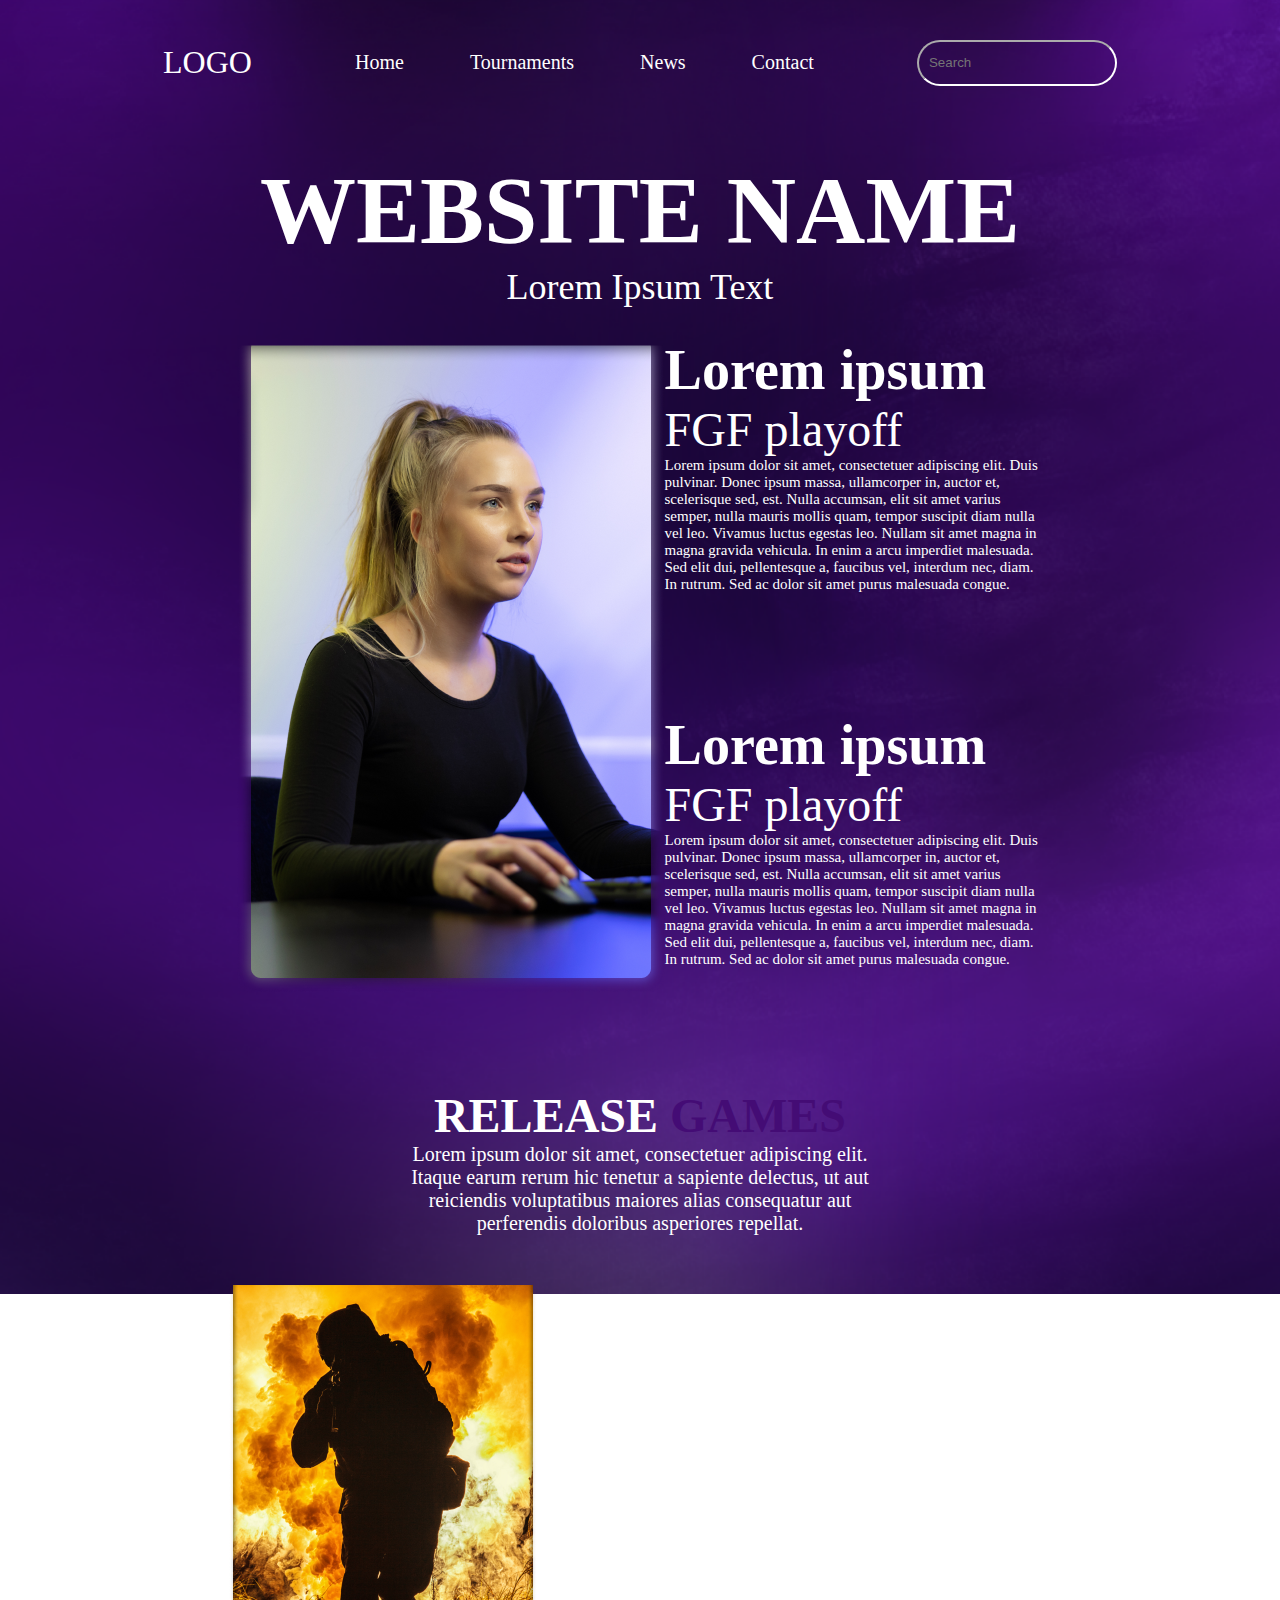
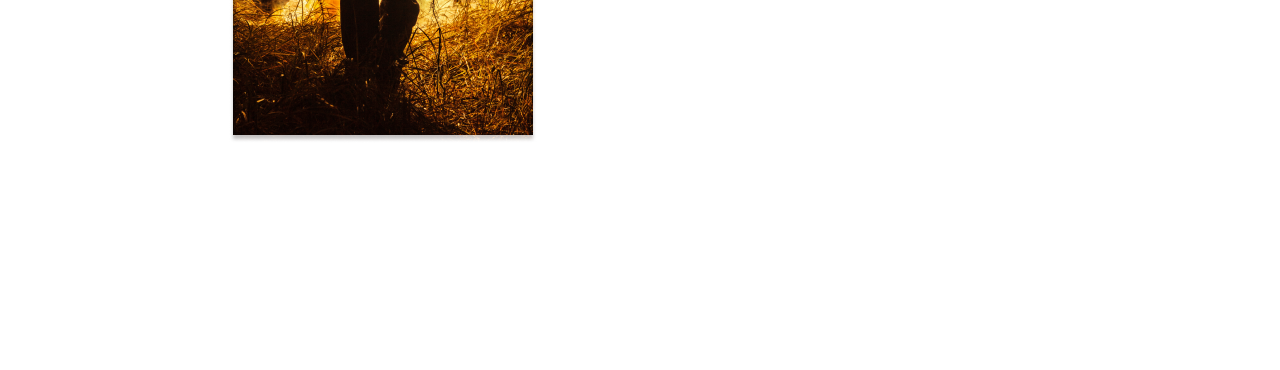
<file: index.html>
<!DOCTYPE html>
<html lang="en">
<head>
    <meta charset="UTF-8">
    <meta http-equiv="X-UA-Compatible" content="IE=edge">
    <meta name="viewport" content="width=device-width, initial-scale=1.0">
    <title>Document</title>
    <link rel="stylesheet" href="./static/style/css/style.css">
</head>
<body>
    <header>
        <nav class="navbar">
             <!-- <img src="" alt=""> -->
             <span class="navbar-logo nav-logo">LOGO</span>
                <ul class="navbar-links">

                    <li ><a class="nav-link" href="./index.html">Home</a></li>
                    <li ><a class="nav-link" href="./tournaments.html">Tournaments</a></li>
                    <li ><a class="nav-link" href="./news.html">News</a></li>
                    <li ><a class="nav-link" href="#">Contact</a></li>
                </ul>
                <input type="search" name="search" id="search" placeholder="Search">
            </div>
                <div class="hamburger">
                    <span class="bar">
            
                    </span>
                    <span class="bar">
            
                    </span>
                    <span class="bar">
            
                    </span>
                </div>
        </nav>
</header>
    </header>
    <main>
       <section class="preview ">
        <div class="preview-header">
            <div class="header_components">
            <h1>WEBSITE NAME</h1>
            <span>Lorem Ipsum Text</span>
        </div>
        </div>
    </div>  
    <section class="maskgroup">
        <div class="maskgroup_elements">
            <div class="maskgroup_img">
                <img src="./static/images/maskgroup.png" alt="maskgroup">
            </div>
            <div class="maskgroup_description">
                <div class="maskgroup_box_container">
                    <div class="maskgroup_box">
                        <h3>Lorem ipsum </h3> 
                        <span>FGF playoff</span> 
                        <p>Lorem ipsum dolor sit amet, consectetuer adipiscing elit. Duis pulvinar. Donec ipsum massa, ullamcorper in, auctor et, scelerisque sed, est. Nulla accumsan, elit sit amet varius semper, nulla mauris mollis quam, tempor suscipit diam nulla vel leo. Vivamus luctus egestas leo. Nullam sit amet magna in magna gravida vehicula. In enim a arcu imperdiet malesuada. Sed elit dui, pellentesque a, faucibus vel, interdum nec, diam. In rutrum. Sed ac dolor sit amet purus malesuada congue.</p>
                    </div>
                    <div class="maskgroup_box">
                        <h3>Lorem ipsum </h3> 
                        <span>FGF playoff</span> 
                        <p>Lorem ipsum dolor sit amet, consectetuer adipiscing elit. Duis pulvinar. Donec ipsum massa, ullamcorper in, auctor et, scelerisque sed, est. Nulla accumsan, elit sit amet varius semper, nulla mauris mollis quam, tempor suscipit diam nulla vel leo. Vivamus luctus egestas leo. Nullam sit amet magna in magna gravida vehicula. In enim a arcu imperdiet malesuada. Sed elit dui, pellentesque a, faucibus vel, interdum nec, diam. In rutrum. Sed ac dolor sit amet purus malesuada congue.</p>

                    </div>
                </div>
            </div>
        </div>
    </section>
<section class="releasegames">
    <div class="releasegames_header">
        <div class="releasegames_header_components">
            <h2>RELEASE <span>GAMES</span></h2>
            <div class="opp">
            <p>Lorem ipsum dolor sit amet, consectetuer adipiscing elit. Itaque earum rerum hic tenetur a sapiente delectus, ut aut
                reiciendis voluptatibus maiores alias consequatur aut perferendis doloribus asperiores repellat.</p>
            </div>
    </div>
    </div>
<div class="releasedgames_components_container">
<div class="releasegames_components_flex">
        <div class="section_releasegames_components">
            <div class="released_games_section_img">
                <img src="./static/images/callofduty.png" alt="callofduty">
            </div>
            <div class="released_games_section_preview">
                <h2>CALL OF DUTY</h2>
                <li class="released_games_section_preview_list">tournament info: August 8, 2028, 10pm, lost angeles</li>
                <li class="released_games_section_preview_list">register: until august 6, 2028, 8am</li>
                <li class="released_games_section_preview_list">Lorem ipsum dolor sit amet: Nulla turpis magna, cursus sit amet </li>
                <li class="released_games_section_preview_list">Lorem ipsum dolor: magna, cursus sit amet </li>
                <li class="released_games_section_preview_list">sit amet: cursus sit amet </li>
            </div>
           
            
        </div>
        <!-- <div class="releasedgames_button">
             <button>
            Registration
        </button></div>
         -->
</div>
</div>
</section>
       </section>
    </main>
    <footer>
         
        <div class="socialmedia_icons">
            <div class="socialmediaicons_flex">
               <a href="#"><img src="./static/images/icons/facebook.png" alt="facebookicon"></a>
                <a href="#"><img src="./static/images/icons/twitter.png" alt="tweetericon"></a>
               <a href="#"> <img src="./static/images/icons/googleicon.png" alt="googleicon"></a>
            </div>
        </div>
        <div class="footer_text">
            © 2022 nK Group Inc. Developed in association with LoremInc. IpsumCompany, SitAmmetGroup, CumSit and related
logos are registered trademarks. and related logos are registered trademarks or trademarks of id Software LLC in
 the U.S. and/or other countries. All other trademarks or trade names are the property of their respective owners. All Rights Reserved.
        </div>
    </footer>
</body>
<script src="./static/js/app.js"></script>
</html>
</file>
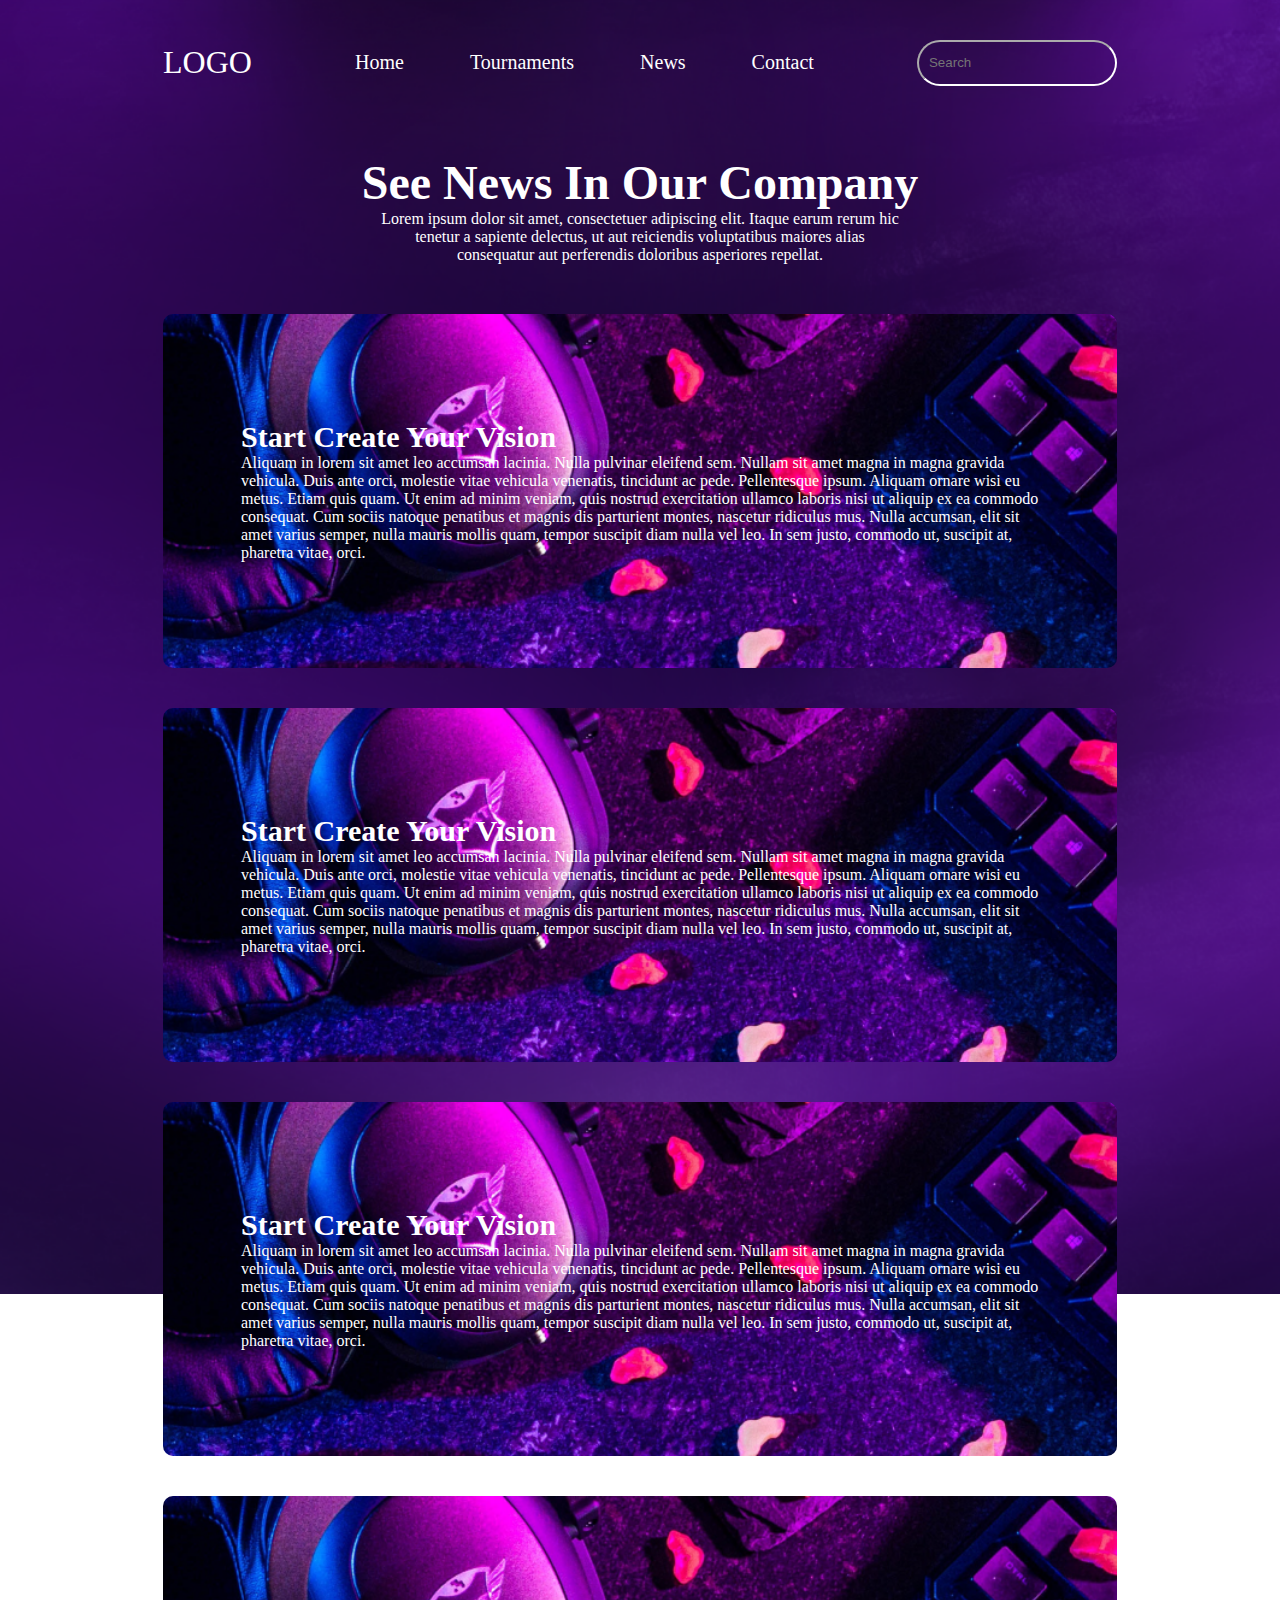
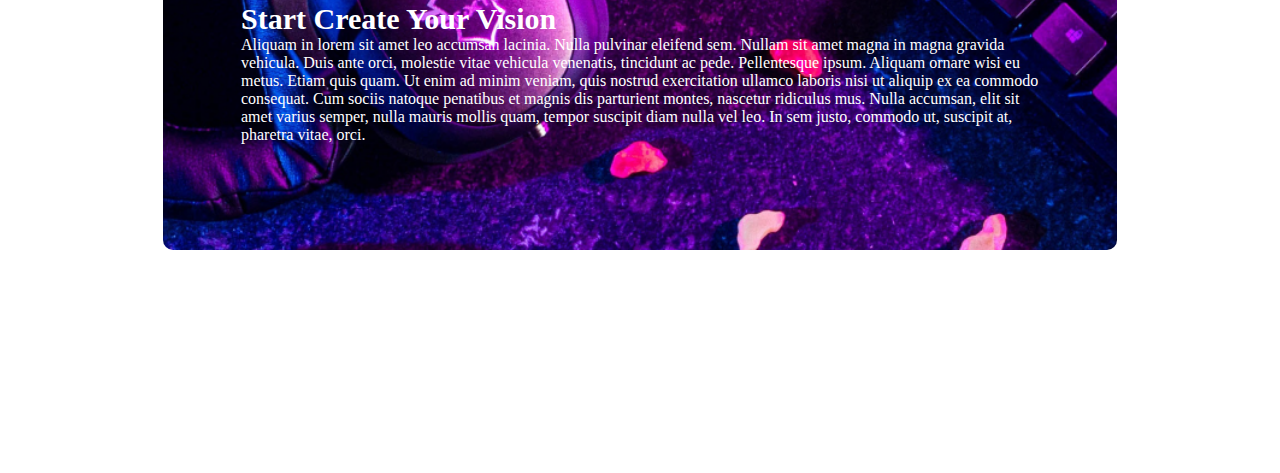
<file: news.html>
<!DOCTYPE html>
<html lang="en">
<head>
    <meta charset="UTF-8">
    <meta http-equiv="X-UA-Compatible" content="IE=edge">
    <meta name="viewport" content="width=device-width, initial-scale=1.0">
    <title>GAMINGHUB</title>
    <link rel="stylesheet" href="./static/style/css/news.css">
</head>
<body>
    <header>
        <header>
            <nav class="navbar">
                <!-- <img src="" alt=""> -->
                <span class="navbar-logo nav-logo">LOGO</span>
                   <ul class="navbar-links">
    
                       <li ><a class="nav-link" href="./index.html">Home</a></li>
                       <li ><a class="nav-link" href="./tournaments.html">Tournaments</a></li>
                       <li ><a class="nav-link" href="./news.html">News</a></li>
                       <li ><a class="nav-link" href="#">Contact</a></li>
                   </ul>
                   <input type="search" name="search" id="search" placeholder="Search">
               </div>
                   <div class="hamburger">
                       <span class="bar">
               
                       </span>
                       <span class="bar">
               
                       </span>
                       <span class="bar">
                    </span>
                </div>
        </nav>
         
         
     </header>
     <main>
        <section class="company_news">
            <div class="company_news_header">
                <h3>See News In Our Company</h3> 
                <span>Lorem ipsum dolor sit amet, consectetuer adipiscing elit. Itaque earum rerum hic tenetur a sapiente delectus, ut aut
                    reiciendis voluptatibus maiores alias consequatur aut perferendis doloribus asperiores repellat.</span>
            </div>
            <div class="news">
                <h4>Start Create Your Vision</h4>
                <p>Aliquam in lorem sit amet leo accumsan lacinia. Nulla pulvinar eleifend sem. Nullam sit amet magna in magna gravida vehicula. Duis ante orci, molestie vitae vehicula venenatis, tincidunt ac pede. Pellentesque ipsum. Aliquam ornare wisi eu metus. Etiam quis quam. Ut enim ad minim veniam, quis nostrud exercitation ullamco laboris nisi ut aliquip ex ea commodo consequat. Cum sociis natoque penatibus et magnis dis parturient montes, nascetur ridiculus mus. Nulla accumsan, elit sit amet varius semper, nulla mauris mollis quam, tempor suscipit diam nulla vel leo. In sem justo, commodo ut, suscipit at, pharetra vitae, orci.</p>
            </div>
            <div class="news">
                <h4>Start Create Your Vision</h4>
                <p>Aliquam in lorem sit amet leo accumsan lacinia. Nulla pulvinar eleifend sem. Nullam sit amet magna in magna gravida vehicula. Duis ante orci, molestie vitae vehicula venenatis, tincidunt ac pede. Pellentesque ipsum. Aliquam ornare wisi eu metus. Etiam quis quam. Ut enim ad minim veniam, quis nostrud exercitation ullamco laboris nisi ut aliquip ex ea commodo consequat. Cum sociis natoque penatibus et magnis dis parturient montes, nascetur ridiculus mus. Nulla accumsan, elit sit amet varius semper, nulla mauris mollis quam, tempor suscipit diam nulla vel leo. In sem justo, commodo ut, suscipit at, pharetra vitae, orci.</p>
            </div>
            <div class="news">
                <h4>Start Create Your Vision</h4>
                <p>Aliquam in lorem sit amet leo accumsan lacinia. Nulla pulvinar eleifend sem. Nullam sit amet magna in magna gravida vehicula. Duis ante orci, molestie vitae vehicula venenatis, tincidunt ac pede. Pellentesque ipsum. Aliquam ornare wisi eu metus. Etiam quis quam. Ut enim ad minim veniam, quis nostrud exercitation ullamco laboris nisi ut aliquip ex ea commodo consequat. Cum sociis natoque penatibus et magnis dis parturient montes, nascetur ridiculus mus. Nulla accumsan, elit sit amet varius semper, nulla mauris mollis quam, tempor suscipit diam nulla vel leo. In sem justo, commodo ut, suscipit at, pharetra vitae, orci.</p>
            </div>
            <div class="news">
                <h4>Start Create Your Vision</h4>
                <p>Aliquam in lorem sit amet leo accumsan lacinia. Nulla pulvinar eleifend sem. Nullam sit amet magna in magna gravida vehicula. Duis ante orci, molestie vitae vehicula venenatis, tincidunt ac pede. Pellentesque ipsum. Aliquam ornare wisi eu metus. Etiam quis quam. Ut enim ad minim veniam, quis nostrud exercitation ullamco laboris nisi ut aliquip ex ea commodo consequat. Cum sociis natoque penatibus et magnis dis parturient montes, nascetur ridiculus mus. Nulla accumsan, elit sit amet varius semper, nulla mauris mollis quam, tempor suscipit diam nulla vel leo. In sem justo, commodo ut, suscipit at, pharetra vitae, orci.</p>
            </div>
        </section>
     </main>
     <footer>
         
        <div class="socialmedia_icons">
            <div class="socialmediaicons_flex">
               <a href="#"><img src="./static/images/icons/facebook.png" alt="facebookicon"></a>
                <a href="#"><img src="./static/images/icons/twitter.png" alt="tweetericon"></a>
               <a href="#"> <img src="./static/images/icons/googleicon.png" alt="googleicon"></a>
            </div>
        </div>
        <div class="footer_text">
            © 2022 nK Group Inc. Developed in association with LoremInc. IpsumCompany, SitAmmetGroup, CumSit and related
logos are registered trademarks. and related logos are registered trademarks or trademarks of id Software LLC in
 the U.S. and/or other countries. All other trademarks or trade names are the property of their respective owners. All Rights Reserved.
        </div>
    </footer>
</body>
<script src="./static/js/app.js"></script>
</html>
</file>
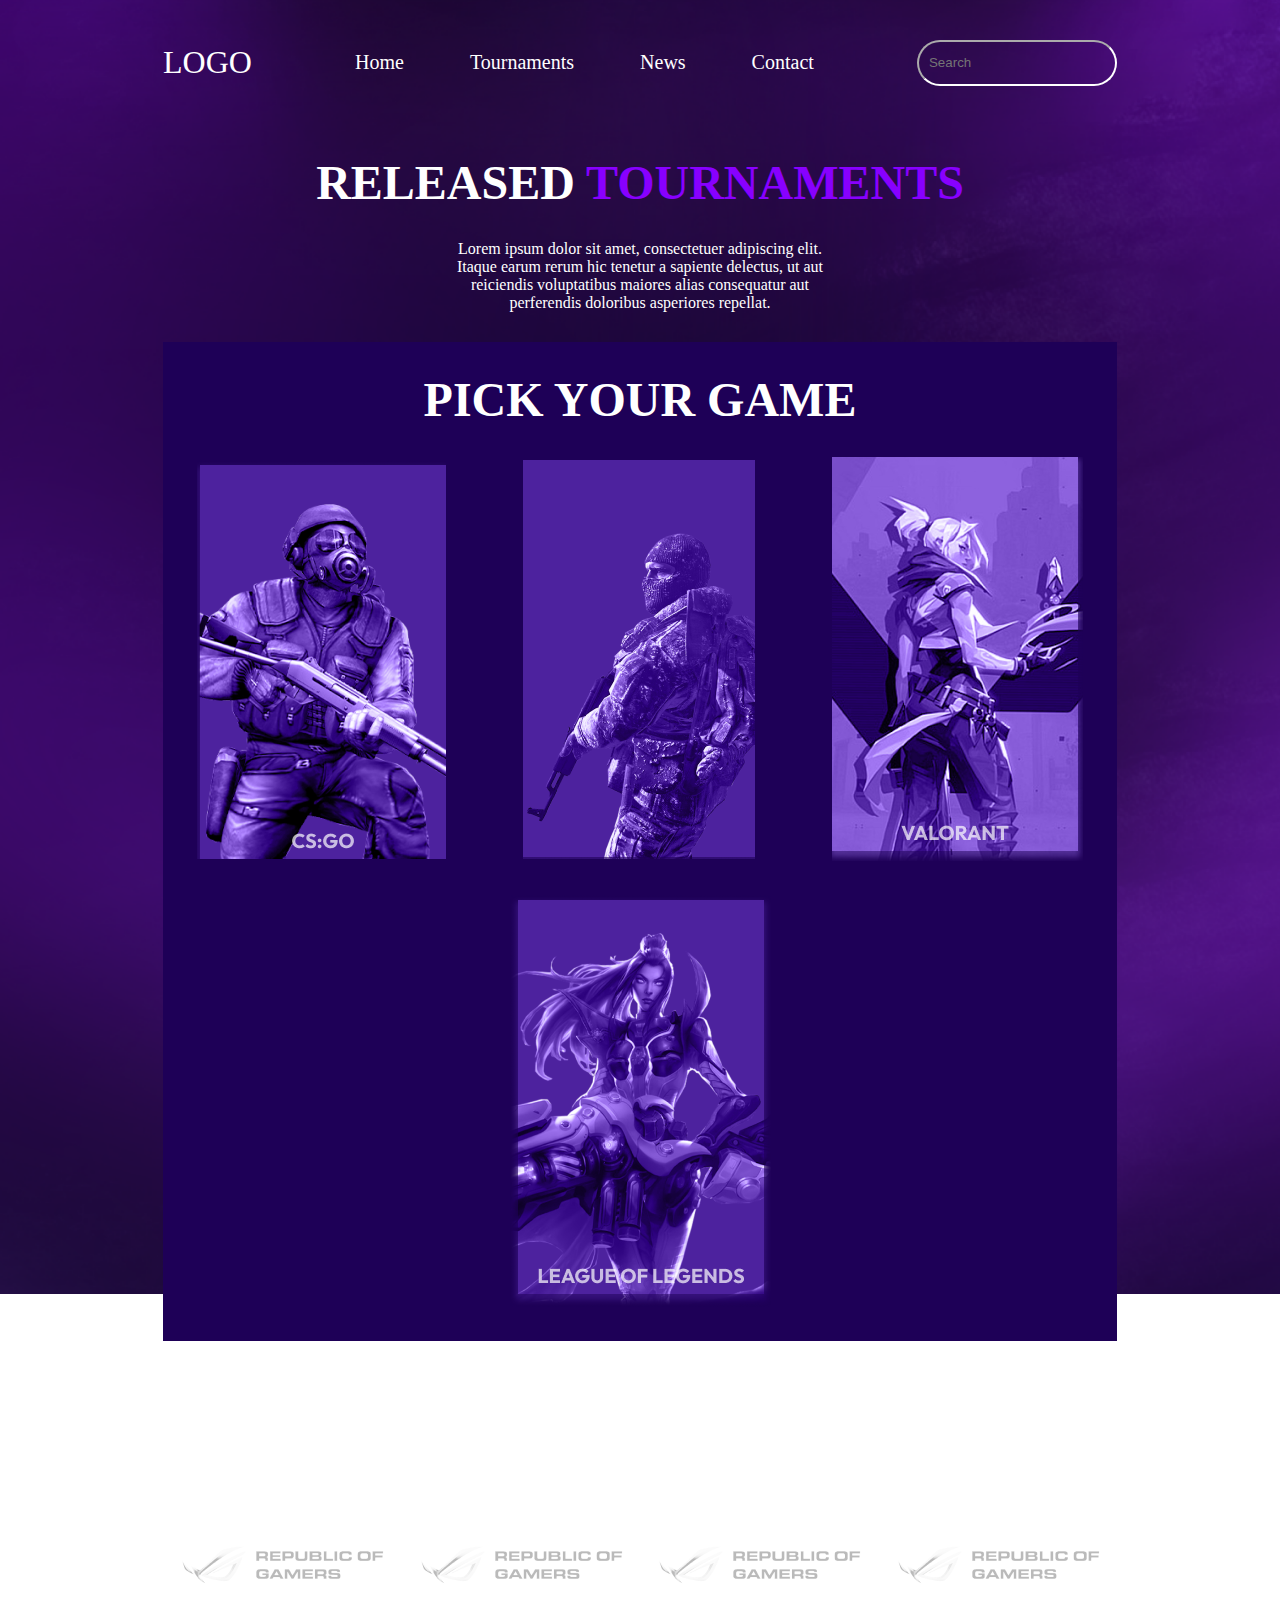
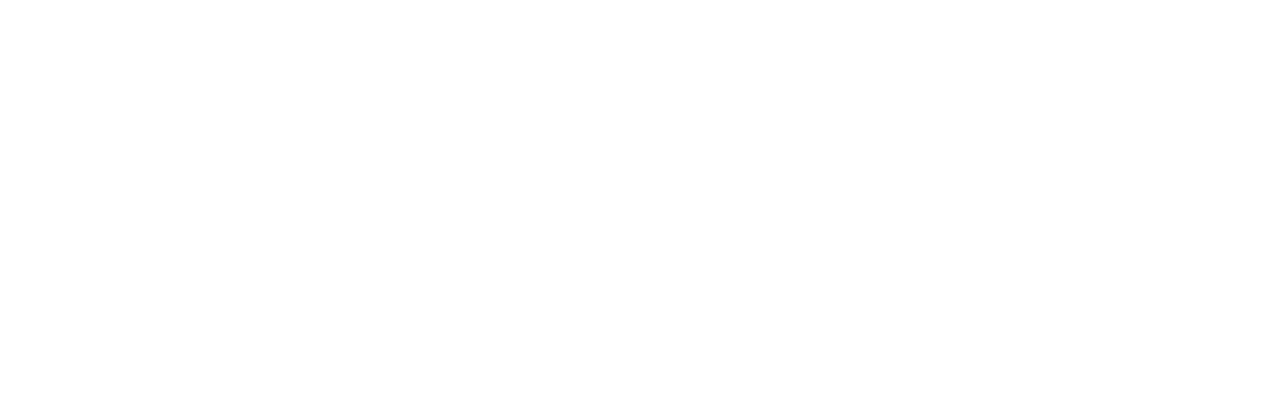
<file: tournaments.html>
<!DOCTYPE html>
<html lang="en">
<head>
    <meta charset="UTF-8">
    <meta http-equiv="X-UA-Compatible" content="IE=edge">
    <meta name="viewport" content="width=device-width, initial-scale=1.0">
    <title>GAMINGHUB</title>
    <link rel="stylesheet" href="./static/style/css/tournaments.css">
</head>
<body>
    <header>
        <nav class="navbar">
            <!-- <img src="" alt=""> -->
            <span class="navbar-logo nav-logo">LOGO</span>
               <ul class="navbar-links">

                   <li ><a class="nav-link" href="./index.html">Home</a></li>
                   <li ><a class="nav-link" href="./tournaments.html">Tournaments</a></li>
                   <li ><a class="nav-link" href="./news.html">News</a></li>
                   <li ><a class="nav-link" href="#">Contact</a></li>
               </ul>
               <input type="search" name="search" id="search" placeholder="Search">
           </div>
               <div class="hamburger">
                   <span class="bar">
           
                   </span>
                   <span class="bar">
           
                   </span>
                   <span class="bar">
           
                   </span>
               </div>
       </nav>
        
        
    </header>
    <main>
            <section class="releasedtournaments">
                <div class="releasedtournaments_header_flex">
                        <h1>RELEASED <span>TOURNAMENTS</span></h1>
                        <p>Lorem ipsum dolor sit amet, consectetuer adipiscing elit. Itaque earum rerum hic tenetur a sapiente delectus, ut aut
                            reiciendis voluptatibus maiores alias consequatur aut perferendis doloribus asperiores repellat.</p>
                </div>
                <div class="releasedtournaments_box_container">
                      <div class="releasedtournaments_container_header">
                        <h4>PICK YOUR GAME</h4>
                      </div>
                      <div class="game_card_flex">
                            <div class="card_of_game">
                                <div class="gameimg">
                                    <img src="./static/images/csgo.png" alt="csgo">
                                </div>
                            </div>

                            <div class="card_of_game">
                                <div class="gameimg">
                                    <img src="./static/images/maskgroupcard.png" alt="maskgroup">
                                </div>
                            </div>

                            <div class="card_of_game">
                                <div class="gameimg">
                                    <img src="./static/images/valorant.png" alt="valorant">
                                </div>
                            </div>

                            <div class="card_of_game">
                                <div class="gameimg">
                                    <img src="./static/images/lol.png" alt="lol">
                                </div>
                            </div>
                      </div>
                </div>
            </section>


            <section class="partners">
                <div class="partners_section_header">
                    <h4>OUR TRUSTED PARTNERS</h4> <span>lorem ipsum la dorlor si van</span>
                </div>
                <div class="partner_card_flex_container">
                    <div class="partner_card">
                        <img src="./static/images/pngwing.png" alt="wing">
                        <p>Lorem ipsum dolor sit amet, consectetuer adipiscing elit. Nulla non arcu lacinia neque faucibus fringilla. Nulla est. Fusce tellus odio, dapibus id fermentum quis, suscipit id erat. Nullam eget nisl. Integer imperdiet lectus quis justo. Duis bibendum, lectus ut viverra rhoncus,</p>
                    </div>
                    <div class="partner_card">
                        <img src="./static/images/pngwing.png" alt="wing">
                        <p>Lorem ipsum dolor sit amet, consectetuer adipiscing elit. Nulla non arcu lacinia neque faucibus fringilla. Nulla est. Fusce tellus odio, dapibus id fermentum quis, suscipit id erat. Nullam eget nisl. Integer imperdiet lectus quis justo. Duis bibendum, lectus ut viverra rhoncus,</p>
                    </div>
                    <div class="partner_card">
                        <img src="./static/images/pngwing.png" alt="wing">
                        <p>Lorem ipsum dolor sit amet, consectetuer adipiscing elit. Nulla non arcu lacinia neque faucibus fringilla. Nulla est. Fusce tellus odio, dapibus id fermentum quis, suscipit id erat. Nullam eget nisl. Integer imperdiet lectus quis justo. Duis bibendum, lectus ut viverra rhoncus,</p>
                    </div>
                    <div class="partner_card">
                        <img src="./static/images/pngwing.png" alt="wing">
                        <p>Lorem ipsum dolor sit amet, consectetuer adipiscing elit. Nulla non arcu lacinia neque faucibus fringilla. Nulla est. Fusce tellus odio, dapibus id fermentum quis, suscipit id erat. Nullam eget nisl. Integer imperdiet lectus quis justo. Duis bibendum, lectus ut viverra rhoncus,</p>
                    </div>
                </div>
                
            </section>










    </main>
    <footer>
         
        <div class="socialmedia_icons">
            <div class="socialmediaicons_flex">
               <a href="#"><img src="./static/images/icons/facebook.png" alt="facebookicon"></a>
                <a href="#"><img src="./static/images/icons/twitter.png" alt="tweetericon"></a>
               <a href="#"> <img src="./static/images/icons/googleicon.png" alt="googleicon"></a>
            </div>
        </div>
        <div class="footer_text">
            © 2022 nK Group Inc. Developed in association with LoremInc. IpsumCompany, SitAmmetGroup, CumSit and related
logos are registered trademarks. and related logos are registered trademarks or trademarks of id Software LLC in
 the U.S. and/or other countries. All other trademarks or trade names are the property of their respective owners. All Rights Reserved.
        </div>
    </footer>
</body>
<script src="./static/js/app.js"></script>
</html>
</file>
<file: static/style/css/style.css>
@import url('https://fonts.googleapis.com/css2?family=Unbounded:wght@200;300;400;500;600;900&display=swap'); 

*,
*::before,
*::after { 
    box-sizing: border-box;
    margin: 0;
    padding: 0;
    text-decoration: none;
    list-style: none;
    color: white;
}
/*Navigation bar start*/
.nav-logo { 
    font-size: 32px;
    color: white;
}


body { 
    background-image: url('../../images/bodybackground.png');
    background-position: center;
    background-repeat: no-repeat;
    background-size: cover;
    padding: 20px 163px;
    height: 100%;
    background-attachment: fixed;
}

.navbar { 
    display: flex;
    align-items: center;
    justify-content: space-between;
    margin-bottom: 50px;

}
.navbar-links li { 
    display: inline-block;
    margin: 31px;
}
.navbar-links a { 
    color: white;
    font-size: 20px;
}
#search { 
    width: 200px;
    height: 46px;
    border-radius: 50px;
    padding: 10px;
    border-color: white;
    background: inherit;
    color: white;
}
.hamburger { 
    display: none;
    cursor: pointer;
}
.bar { 
display: block;
width: 36px;
height: 6px;
margin: 5px auto;
transition: all 0.3 ease-in-out;
background-color: rgb(255, 253, 253);
}
/*Navigation bar end*/


.container { 
    padding: 64px 338px;
    background-color: red;
}
.preview-header { 
    display: flex;
    justify-content: center;
    margin-bottom: 30px;
}
.header_components { 
    text-align: center;
}
.header_components h1 { 
    font-size: 96px ;
}
.header_components span { 
    font-size: 36px;
}
.maskgroup_box{ 
    width: 379px;
    height: 281px;
    margin-bottom: 94px;
    font-size: 48px;
}
.maskgroup_box p { 
    font-size: 15px;
}
.maskgroup { 
    display: flex;
    justify-content: center;
}
.maskgroup_elements { 
    display: flex;
    flex-wrap: wrap;
}
.releasegames_header { 
    display: flex;
    justify-content: center;
}

.releasegames_header_components { 
    text-align: center;
    margin-bottom: 50px;
}
.releasegames_header_components h2{ 
   font-size: 48px;

}
.releasegames_header_components span { 
    color: #440C75;
}
.releasegames_header_components p{ 
    font-size: 20px;
    width: 500px;
}
.releasedgames_components_container { 
    display: flex;
    justify-content: center;
}
.section_releasegames_components { 
    display: flex;
    align-items: center;
    flex-wrap: wrap;
}
.released_games_section_preview h2 { 
    font-size: 48px;
    margin-bottom: 20px;
}
.released_games_section_preview_list { 
    margin-bottom: 15px;
    font-size: 20px;
}
/* .releasedgames_button { 
    display: flex;
    justify-content: space-around;
    margin-top: -60px;
   
}
.releasedgames_button button { 
    width: 150px;
    height: 50px;
    background-color: blueviolet;
    font-size: 18px;
} */
footer { 
    margin-top: 100px;
}
.socialmediaicons_flex { 
    display: flex;
    justify-content: center;
}
.footer_text { 
    text-align: center;
    
}


@media screen and (max-width:1162px) { 
    .navbar-link{ 
        display: none;
    }
   .navbar-links { 
            position: absolute;
            width: 100%;
            background-color: rgba(255, 255, 255, 0.29);
            backdrop-filter: blur(8px);
            top: 0;
            left: 0;
            display: flex;
            flex-direction: column;
            justify-content: center;
            align-items: center;
            margin-left: -100%;
            transition: all 0.5s ;
            font-size: 30px;
   }
   .hamburger { 
    display: block;
   
    left: 2rem;
}
.hamburger.active .bar:nth-child(2){ 
    opacity: 0;
}
.hamburger.active .bar:nth-child(1){ 
    transform: translateY(7px) rotate(45deg);

}
.hamburger.active .bar:nth-child(3){ 
  transform: translateY(-15px) rotate(-45deg);
}
.bar { 
    transition: .3s ease;
}
.navbar-links.show{ 
    margin-left: 0;
    transition: 0.8s ease;
}
}

@media screen and (max-width:1150px) { 
    .maskgroup_elements { 
        justify-content: center;
    }
    .section_releasegames_components { 
        justify-content: center;
    }
}
@media screen and (max-width:698px) { 
    body { 
        padding: 0;
    }
    .header_components h1 { 
        font-size: 50px;
    }
    .maskgroup_img img{ 
        width: 350px;
    }
    .releasegames_header_components h2{ 
        font-size: 30px;
     
     }
    .releasegames_header_components p { 
        font-size: 15px;
    }
    .maskgroup_box p {
        font-size: 11px;
    }
    .maskgroup_box {
        width: 325px;
        height: 208px;
        margin-bottom: 94px;
        font-size: 25px;
    }
    .releasegames_header_components p {
        font-size: 20px;
        width: 290px;
    }
}
</file>
<file: static/style/css/news.css>
@import url('https://fonts.googleapis.com/css2?family=Unbounded:wght@200;300;400;500;600;900&display=swap'); 

*,
*::before,
*::after { 
    box-sizing: border-box;
    margin: 0;
    padding: 0;
    text-decoration: none;
    list-style: none;
    color: white;
}
.nav-logo { 
    font-size: 32px;
    color: white;
}


body { 
    background-image: url('../../images/bodybackground.png');
    background-position: center;
    background-repeat: no-repeat;
    background-size: cover;
    padding: 20px 163px;
    height: 100%;
    background-attachment: fixed;
}
.navbar { 
    display: flex;
    align-items: center;
    justify-content: space-between;
    margin-bottom: 50px;

}
.navbar-links li { 
    display: inline-block;
    margin: 31px;
    transition: 0.4s;
}
.navbar-links a { 
    color: white;
    font-size: 20px;
}

#search { 
    width: 200px;
    height: 46px;
    border-radius: 50px;
    padding: 10px;
    border-color: white;
    background: inherit;
    color: white;
}
.hamburger { 
    display: none;
    cursor: pointer;
}
.bar { 
display: block;
width: 36px;
height: 6px;
margin: 5px auto;
transition: all 0.3 ease-in-out;
background-color: rgb(255, 253, 253);
}
.company_news_header { 
    display: flex;
    flex-direction: column;
    text-align: center;

}
.company_news_header h3{ 
    font-size: 48px;
}
.company_news_header span { 

    margin: 0 auto;
    text-align: center;
    width: 55%;
    margin-bottom: 50px;

}

.news { 
    width: 100%;
    background-image: url('../../images/pexels-lucie-liz-3165335\ 1.png');
    background-position: center;
    background-repeat: no-repeat;
    background-size: cover;
    border-radius: 10px;
    padding: 106px 78px ;
    margin-bottom: 40px;
    transition: 0.4s;
}
.news h4 { 
    font-size: 30px;
}
footer { 
    margin-top: 100px;
}
.socialmediaicons_flex { 
    display: flex;
    justify-content: center;
}
.footer_text { 
    text-align: center;
}


.news:hover { 
    cursor: pointer;
    transform: scale(1.1);
    transition: 0.5s;
}


@media screen and (max-width:1162px) { 
    .navbar-link{ 
        display: none;
    }
   .navbar-links { 
            position: absolute;
            width: 100%;
            background-color: rgba(255, 255, 255, 0.29);
            backdrop-filter: blur(8px);
            top: 0;
            left: 0;
            display: flex;
            flex-direction: column;
            justify-content: center;
            align-items: center;
            margin-left: -100%;
            transition: all 0.5s ;
            font-size: 30px;
   }
   .hamburger { 
    display: block;
   
    left: 2rem;
}
.hamburger.active .bar:nth-child(2){ 
    opacity: 0;
}
.hamburger.active .bar:nth-child(1){ 
    transform: translateY(7px) rotate(45deg);

}
.hamburger.active .bar:nth-child(3){ 
  transform: translateY(-15px) rotate(-45deg);
}
.bar { 
    transition: .3s ease;
}
.navbar-links.show{ 
    margin-left: 0;
    transition: 0.8s ease;
}
}
@media screen and (max-width:698px) { 
    body { 
        padding: 0;
    }
}
</file>
<file: static/style/css/tournaments.css>
@import url('https://fonts.googleapis.com/css2?family=Unbounded:wght@200;300;400;500;600;900&display=swap'); 

*,
*::before,
*::after { 
    box-sizing: border-box;
    margin: 0;
    padding: 0;
    text-decoration: none;
    list-style: none;
    color: white;
}


body { 
    background-image: url('../../images/bodybackground.png');
    background-position: center;
    background-repeat: no-repeat;
    background-size: cover;
    padding: 20px 163px;
    height: 100%;
    background-attachment: fixed;
}
.nav-logo { 
    font-size: 32px;
    color: white;
}
.navbar { 
    display: flex;
    align-items: center;
    justify-content: space-between;
    margin-bottom: 50px;

}
.navbar-links li { 
    display: inline-block;
    margin: 31px;
}
.navbar-links a { 
    color: white;
    font-size: 20px;
}
#search { 
    width: 200px;
    height: 46px;
    border-radius: 50px;
    padding: 10px;
    border-color: white;
    background: inherit;
    color: white;
}
.hamburger { 
    display: none;
    cursor: pointer;
}
.bar { 
display: block;
width: 36px;
height: 6px;
margin: 5px auto;
transition: all 0.3 ease-in-out;
background-color: rgb(255, 253, 253);
}



.releasedtournaments_header_flex { 
    display: flex;
    flex-direction: column;
    align-items: center;
}
.releasedtournaments_header_flex h1 { 
    font-size: 48px;
    text-align: center;
    margin-bottom: 30px;
}
.releasedtournaments_header_flex span { 
    color: #8800FF;
}
.releasedtournaments_header_flex p { 
    width: 42%;
    text-align: center;
}

.releasedtournaments_container_header { 
    display: flex;
    justify-content: center;
    font-size: 48px;
    margin-bottom: 30px;
    text-align: center;
}

.releasedtournaments_box_container { 
    background-color: #1E0057;
    width: 100%;
    margin-top: 30px;
    padding-top: 30px;
   
}
.gameimg { 
    margin-bottom: 30px;
}
.game_card_flex { 
    display: flex;
    align-items: center;
    justify-content: space-around ;
    flex-wrap: wrap;
}

.partners_section_header { 
    display: flex;
    flex-direction: column;
    text-align: center;
    justify-content: center;
}
.partners_section_header { 
    margin-top: 70px;
    font-size: 48px;
}
.partners_section_header span { 
    font-size: 20px;
}
.partner_card { 
    width: 212px;
}
.partner_card_flex_container { 
    display: flex;
    justify-content: space-around;
    flex-wrap: wrap;
    margin-top: 30px;
}
.partner_card img { 
    cursor: pointer;
}










footer { 
    margin-top: 100px;
}
.socialmediaicons_flex { 
    display: flex;
    justify-content: center;
}
.footer_text { 
    text-align: center;
    
}

@media screen and (max-width:464px) { 
    
    .releasedtournaments_header_flex h1 { 
        font-size: 30px;
    }
 } 

@media screen and (max-width:1162px) { 
    .navbar-link{ 
        display: none;
    }
   .navbar-links { 
            position: absolute;
            width: 100%;
            background-color: rgba(255, 255, 255, 0.29);
            backdrop-filter: blur(8px);
            top: 0;
            left: 0;
            display: flex;
            flex-direction: column;
            justify-content: center;
            align-items: center;
            margin-left: -100%;
            transition: all 0.5s ;
            font-size: 30px;
   }
   .hamburger { 
    display: block;
   
    left: 2rem;
}
.hamburger.active .bar:nth-child(2){ 
    opacity: 0;
}
.hamburger.active .bar:nth-child(1){ 
    transform: translateY(7px) rotate(45deg);

}
.hamburger.active .bar:nth-child(3){ 
  transform: translateY(-15px) rotate(-45deg);
}
.bar { 
    transition: .3s ease;
}
.navbar-links.show{ 
    margin-left: 0;
    transition: 0.8s ease;
}
}
@media screen and (max-width:698px) { 
    body { 
        padding: 0; 
    }
}
</file>
